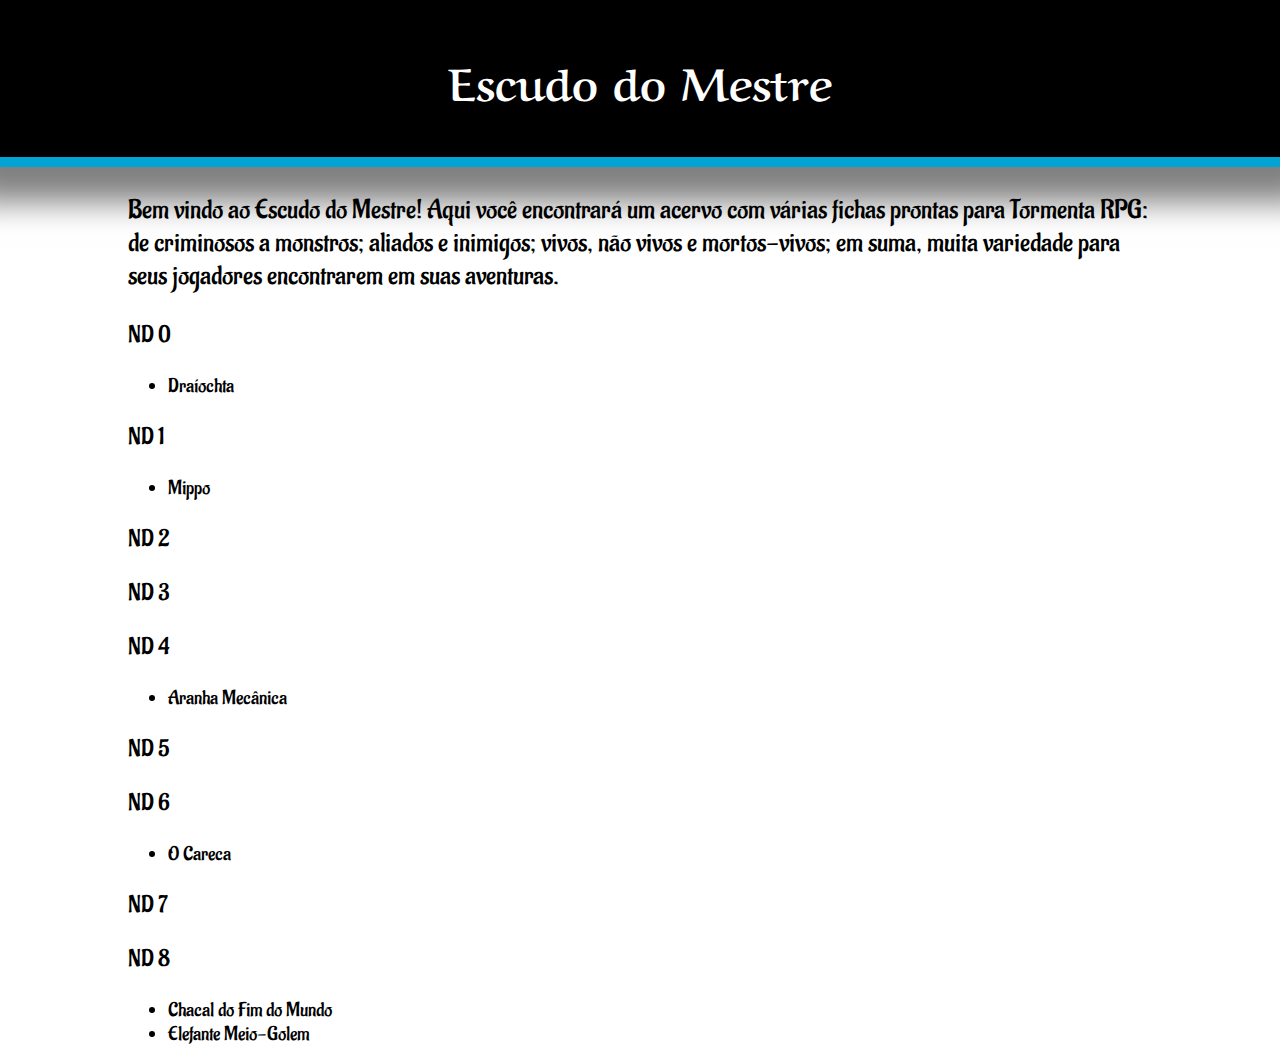
<file: index.html>
<!DOCTYPE html>
<html lang="en" dir="ltr">
<head>
  <meta charset="utf-8" name="viewport" content="width=device-width, initial-scale=1.0">
  <title></title>
  <link rel="stylesheet" href="css/master.css" type="text/css">
  <link href="https://fonts.googleapis.com/css?family=Aladin" rel="stylesheet">
  <link href="https://fonts.googleapis.com/css?family=Aref+Ruqaa" rel="stylesheet">
</head>
  <body>
    <header>
      <h2><a class="hidden-link" href="index.html">Escudo do Mestre</a></h2>
    </header>
    <div class="text-normal">
      <p>Bem vindo ao Escudo do Mestre! Aqui você encontrará um acervo com várias fichas prontas para Tormenta RPG: de criminosos a monstros; aliados e inimigos; vivos, não vivos e mortos-vivos; em suma, muita variedade para seus jogadores encontrarem em suas aventuras.<br></p>
      <p class="list-header">ND 0</p>
      <ul>
        <li class="list-item"><a href="fichas/Draiochta.html">Draíochta</a></li>
      </ul>
      <p class="list-header">ND 1</p>
      <ul>
        <li class="list-item"><a href="fichas/Mippo.html">Mippo</a></li>
      </ul>
      <p class="list-header">ND 2</p>
      <ul>

      </ul>
      <p class="list-header">ND 3</p>
      <ul>

      </ul>
      <p class="list-header">ND 4</p>
      <ul>
        <li class="list-item"><a href="fichas/Aranha_Mecanica.html">Aranha Mecânica</a></li>
      </ul>
      <p class="list-header">ND 5</p>
      <ul>

      </ul>
      <p class="list-header">ND 6</p>
      <ul>
        <li class="list-item"><a href="fichas/Careca.html">O Careca</a></li>
      </ul>
      <p class="list-header">ND 7</p>
      <ul>

      </ul>
      <p class="list-header">ND 8</p>
      <ul>
        <li class="list-item"><a href="fichas/Chacal_FdT.html">Chacal do Fim do Mundo</a></li>
        <li class="list-item"><a href="fichas/Elefante_Mecanico.html">Elefante Meio-Golem</a></li>
      </ul>
    </div>


  </body>
</html>
</file>
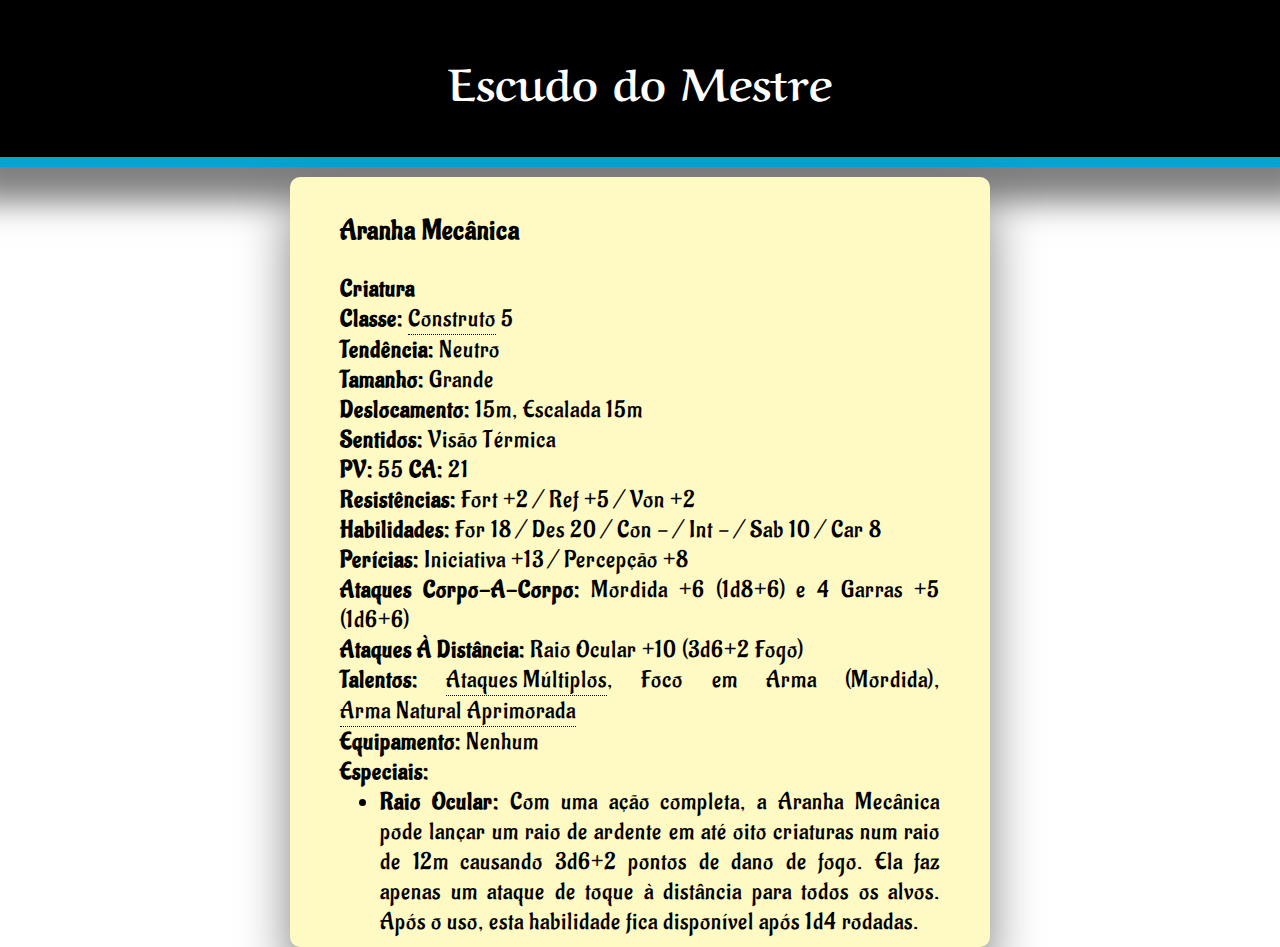
<file: fichas/Aranha_Mecanica.html>
<!DOCTYPE html>
<html lang="en" dir="ltr">

<head>
	<meta charset="utf-8" name="viewport" content="width=device-width, initial-scale=1.0">
	<title></title>
	<link rel="stylesheet" href="../css/master.css" type="text/css">
	<link href="https://fonts.googleapis.com/css?family=Aladin" rel="stylesheet">
	<link href="https://fonts.googleapis.com/css?family=Aref+Ruqaa" rel="stylesheet">
</head>

<body class="justify">
	<header>
		<h2><a class="hidden-link" href="../index.html">Escudo do Mestre</a></h2>
	</header>
	<div class="ficha">
		<h3>Aranha Mecânica</h3>
		<div>
			<b>Criatura</b><br>
			<b>Classe: </b><div class="tooltip">Construto
				<span class="tooltiptext">Livro: Manual de criação de monstros. Pag.5</span>
			</div> 5<br>
			<b>Tendência: </b>Neutro<br>
			<b>Tamanho: </b>Grande<br>
			<b>Deslocamento: </b>15m, Escalada 15m<br>
			<b>Sentidos: </b>Visão Térmica<br>
			<b>PV: </b>55 <b>CA: </b>21<br>
			<b>Resistências: </b>Fort +2 / Ref +5 / Von +2<br>
			<b>Habilidades: </b>For 18 / Des 20 / Con - / Int - / Sab 10 / Car 8<br>
			<b>Perícias: </b>Iniciativa +13 / Percepção +8<br>
			<b>Ataques Corpo-A-Corpo: </b>Mordida +6 (1d8+6) e 4 Garras +5 (1d6+6)<br>
			<b>Ataques À Distância: </b>Raio Ocular +10 (3d6+2 Fogo)<br>
			<b>Talentos: </b>
			<div class="tooltip">Ataques Múltiplos
				<span class="tooltiptext">Livro: Manual de criação de monstros. Pag.5</span>
			</div>, Foco em Arma (Mordida), <div class="tooltip">Arma Natural Aprimorada
				<span class="tooltiptext">Livro: Manual de criação de monstros. Pag.5</span>
			</div><br>
			<b>Equipamento: </b>Nenhum<br>
			<b>Especiais:</b>
			<ul class="">
				<li><b>Raio Ocular:</b> Com uma ação completa, a Aranha Mecânica pode lançar um raio de ardente em até oito criaturas num raio de 12m causando 3d6+2 pontos de dano de fogo. Ela faz apenas um ataque de toque à distância para todos os alvos. Após o uso, esta habilidade fica disponível após 1d4 rodadas.</li>
			</ul>
		</div>
	</div>
</body>

</html>
</file>
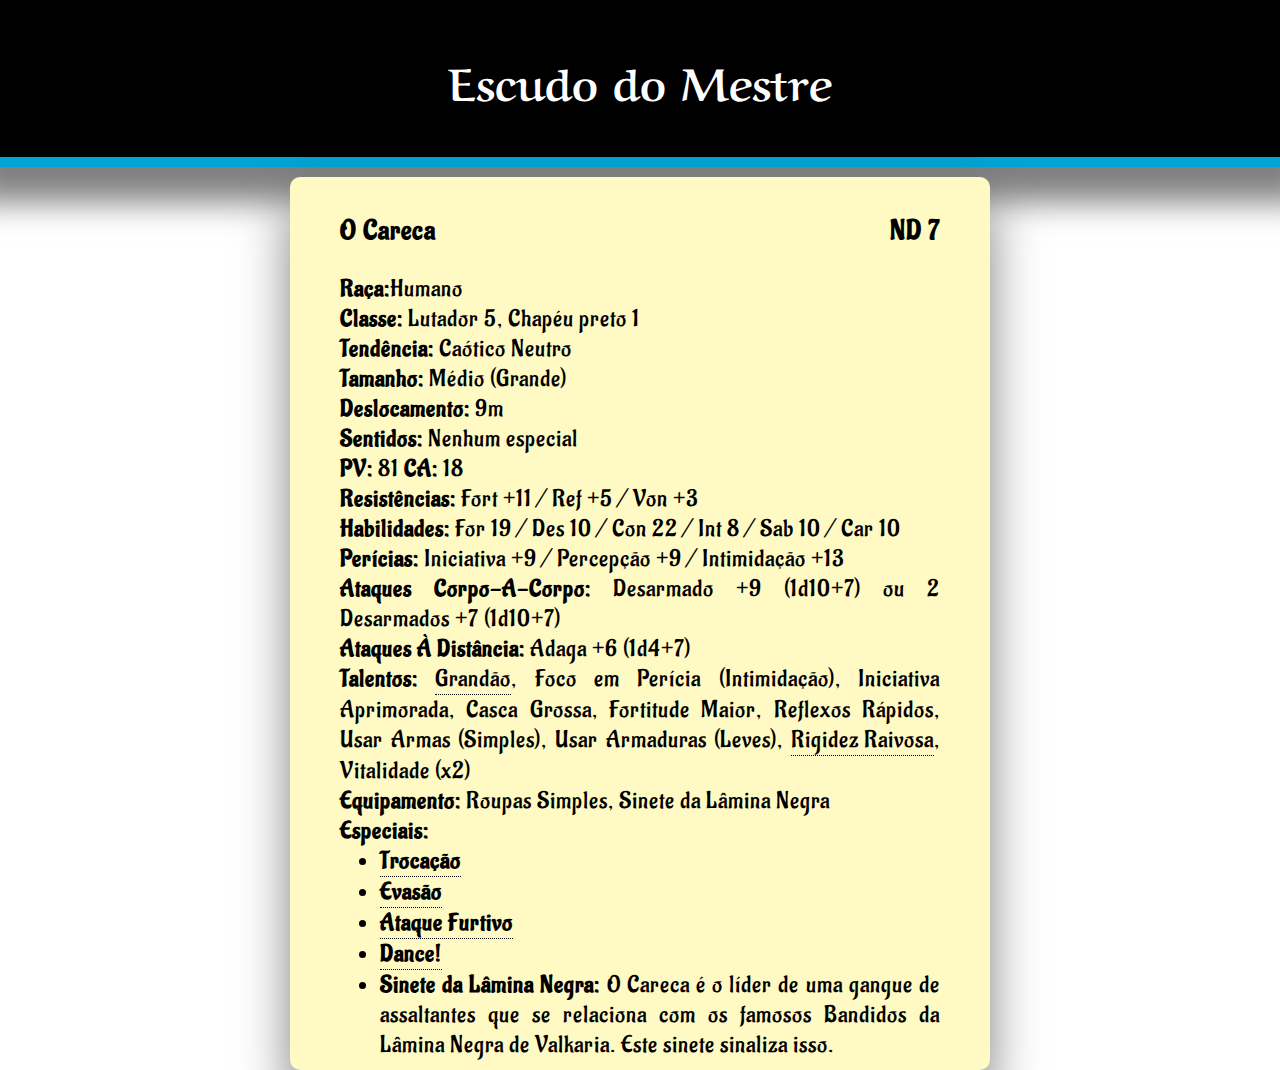
<file: fichas/Careca.html>
<!DOCTYPE html>
<html lang="en" dir="ltr">

<head>
	<meta charset="utf-8" name="viewport" content="width=device-width, initial-scale=1.0">
	<title></title>
	<link rel="stylesheet" href="../css/master.css" type="text/css">
	<link href="https://fonts.googleapis.com/css?family=Aladin" rel="stylesheet">
	<link href="https://fonts.googleapis.com/css?family=Aref+Ruqaa" rel="stylesheet">
</head>

<body class="justify">
	<header>
		<h2><a class="hidden-link" href="../index.html">Escudo do Mestre</a></h2>
	</header>
	<div class="ficha">
		<div class="ficha-header">
			<h3>O Careca <span>ND 7</span></h3>
		</div>
		<div>
			<b>Raça:</b>Humano<br>
			<b>Classe: </b>Lutador 5, Chapéu preto 1<br>
			<b>Tendência: </b>Caótico Neutro<br>
			<b>Tamanho: </b>Médio (Grande)<br>
			<b>Deslocamento: </b>9m<br>
			<b>Sentidos: </b>Nenhum especial<br>
			<b>PV: </b>81 <b>CA: </b>18<br>
			<b>Resistências: </b>Fort +11 / Ref +5 / Von +3<br>
			<b>Habilidades: </b>For 19 / Des 10 / Con 22 / Int 8 / Sab 10 / Car 10<br>
			<b>Perícias: </b>Iniciativa +9 / Percepção +9 / Intimidação +13<br>
			<b>Ataques Corpo-A-Corpo: </b>Desarmado +9 (1d10+7) ou 2 Desarmados +7 (1d10+7)<br>
			<b>Ataques À Distância: </b>Adaga +6 (1d4+7)<br>
			<b>Talentos: </b>
			<div class="tooltip">Grandão
				<span class="tooltiptext">Livro: Manual das raças. Pag.88</span>
			</div>, Foco em Perícia (Intimidação), Iniciativa Aprimorada, Casca Grossa, Fortitude Maior, Reflexos Rápidos, Usar Armas (Simples), Usar Armaduras (Leves), <div class="tooltip">Rigidez Raivosa
				<span class="tooltiptext">Livro: Manual do combate. Pag.36</span>
			</div>, Vitalidade (x2)<br>
			<b>Equipamento: </b>Roupas Simples, Sinete da Lâmina Negra<br>
			<b>Especiais:</b>
			<ul class="">
				<li>
					<div class="tooltip"><b>Trocação</b>
						<span class="tooltiptext">Livro: Manual do combate. Pag.14</span>
					</div>
				</li>
				<li>
					<div class="tooltip"><b>Evasão</b>
						<span class="tooltiptext">Livro: Tormenta RPG: edição revisada. Pag.61</span>
					</div>
				</li>
				<li>
					<div class="tooltip"><b>Ataque Furtivo</b>
						<span class="tooltiptext">Livro: Tormenta RPG: edição revisada. Pag.61</span>
					</div>
				</li>
				<li>
					<div class="tooltip"><b>Dance!</b>
						<span class="tooltiptext">Livro: Manual do malandro. Pag.52</span>
					</div>
				</li>
				<li><b>Sinete da Lâmina Negra:</b> O Careca é o líder de uma gangue de assaltantes que se relaciona com os famosos Bandidos da Lâmina Negra de Valkaria. Este sinete sinaliza isso.</li>
			</ul>
		</div>
	</div>
</body>

</html>
</file>
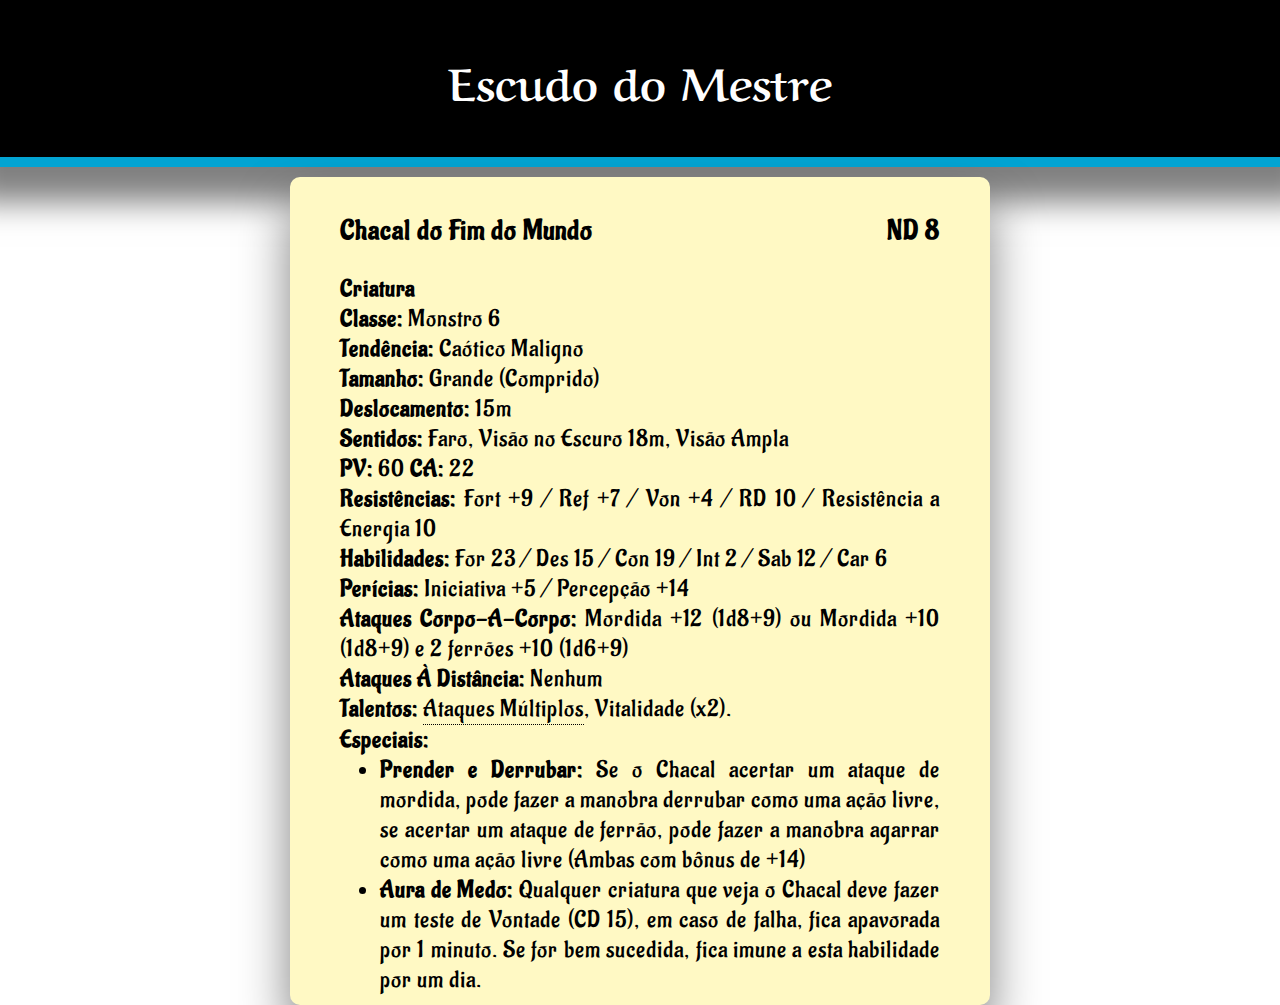
<file: fichas/Chacal_FdT.html>
<!DOCTYPE html>
<html lang="en" dir="ltr">

<head>
	<meta charset="utf-8" name="viewport" content="width=device-width, initial-scale=1.0">
	<title></title>
	<link rel="stylesheet" href="../css/master.css" type="text/css">
	<link href="https://fonts.googleapis.com/css?family=Aladin" rel="stylesheet">
	<link href="https://fonts.googleapis.com/css?family=Aref+Ruqaa" rel="stylesheet">
</head>

<body class="justify">
	<header>
		<h2><a class="hidden-link" href="../index.html">Escudo do Mestre</a></h2>
	</header>
	<div class="ficha">
		<div class="ficha-header">
			<h3>Chacal do Fim do Mundo<span>ND 8</span></h3>
		</div>
		<div>
			<b>Criatura</b><br>
			<b>Classe: </b>Monstro 6<br>
			<b>Tendência: </b>Caótico Maligno<br>
			<b>Tamanho: </b>Grande (Comprido)<br>
			<b>Deslocamento: </b>15m<br>
			<b>Sentidos: </b>Faro, Visão no Escuro 18m, Visão Ampla<br>
			<b>PV: </b>60 <b>CA: </b>22<br>
			<b>Resistências: </b>Fort +9 / Ref +7 / Von +4 / RD 10 / Resistência a Energia 10<br>
			<b>Habilidades: </b>For 23 / Des 15 / Con 19 / Int 2 / Sab 12 / Car 6<br>
			<b>Perícias: </b>Iniciativa +5 / Percepção +14<br>
			<b>Ataques Corpo-A-Corpo: </b>Mordida +12 (1d8+9) ou Mordida +10 (1d8+9) e 2 ferrões +10 (1d6+9)<br>
			<b>Ataques À Distância: </b>Nenhum<br>
			<b>Talentos: </b>
			<div class="tooltip">Ataques Múltiplos
				<span class="tooltiptext">Livro: Manual de criação de monstros. Pag.5</span>
			</div>, Vitalidade (x2).<br>
			<b>Especiais:</b>
			<ul class="">
				<li><b>Prender e Derrubar:</b> Se o Chacal acertar um ataque de mordida, pode fazer a manobra derrubar como uma ação livre, se acertar um ataque de ferrão, pode fazer a manobra agarrar como uma ação livre (Ambas com bônus de +14)</li>
				<li><b>Aura de Medo:</b> Qualquer criatura que veja o Chacal deve fazer um teste de Vontade (CD 15), em caso de falha, fica apavorada por 1 minuto. Se for bem sucedida, fica imune a esta habilidade por um dia.</li>
			</ul>
		</div>
	</div>
</body>

</html>
</file>
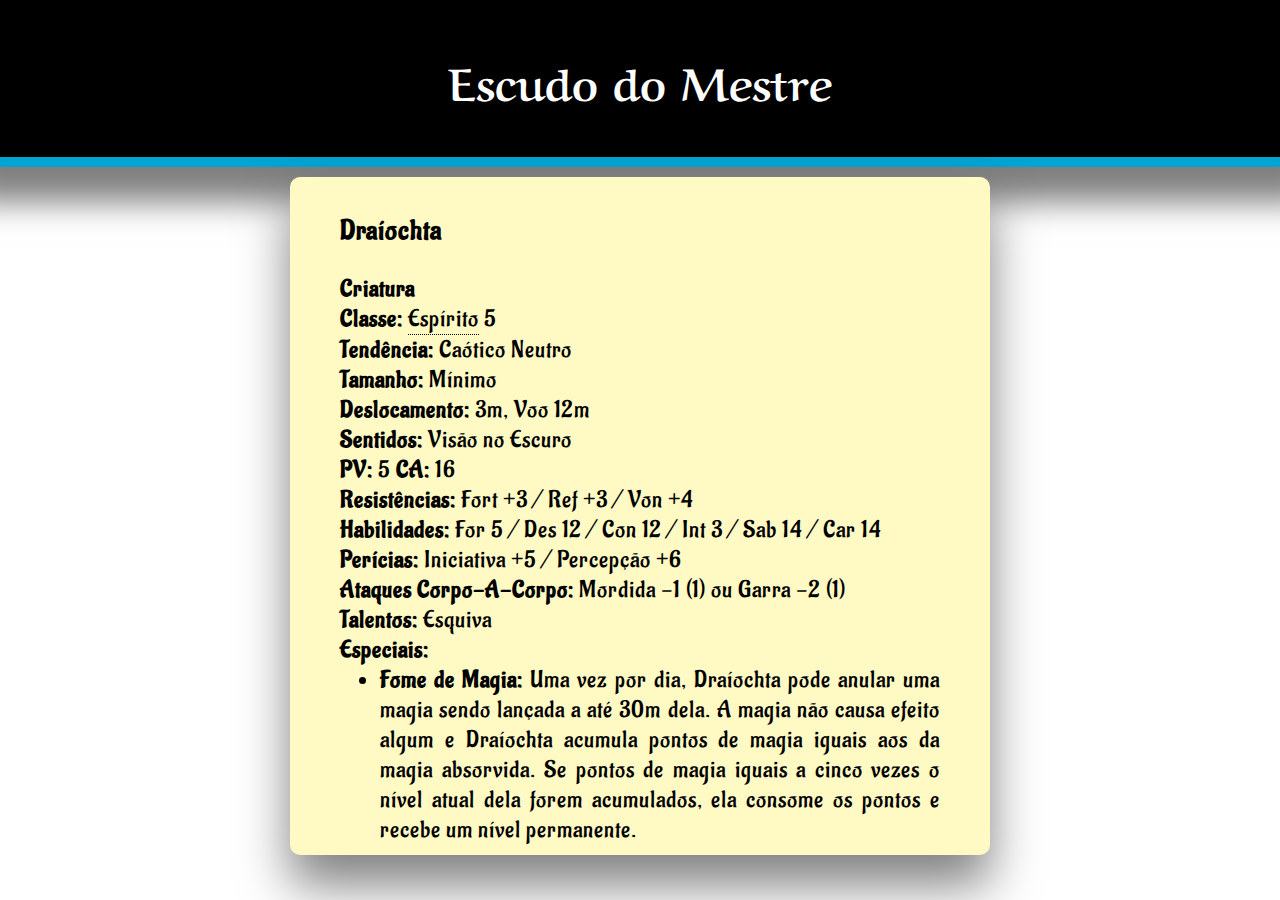
<file: fichas/Draiochta.html>
<!DOCTYPE html>
<html lang="en" dir="ltr">

<head>
	<meta charset="utf-8" name="viewport" content="width=device-width, initial-scale=1.0">
	<title></title>
	<link rel="stylesheet" href="../css/master.css" type="text/css">
	<link href="https://fonts.googleapis.com/css?family=Aladin" rel="stylesheet">
	<link href="https://fonts.googleapis.com/css?family=Aref+Ruqaa" rel="stylesheet">
</head>

<body class="justify">
	<header>
		<h2><a class="hidden-link" href="../index.html">Escudo do Mestre</a></h2>
	</header>
	<div class="ficha">
		<h3>Draíochta</h3>
		<div>
			<b>Criatura</b><br>
			<b>Classe: </b><div class="tooltip">Espírito
				<span class="tooltiptext">Livro: Manual de criação de monstros. Pag.5</span>
			</div> 5<br>
			<b>Tendência: </b>Caótico Neutro<br>
			<b>Tamanho: </b>Mínimo<br>
			<b>Deslocamento: </b>3m, Voo 12m<br>
			<b>Sentidos: </b>Visão no Escuro<br>
			<b>PV: </b>5 <b>CA: </b>16<br>
			<b>Resistências: </b>Fort +3 / Ref +3 / Von +4<br>
			<b>Habilidades: </b>For 5 / Des 12 / Con 12 / Int 3 / Sab 14 / Car 14<br>
			<b>Perícias: </b>Iniciativa +5 / Percepção +6<br>
			<b>Ataques Corpo-A-Corpo: </b>Mordida -1 (1) ou Garra -2 (1)<br>
			<b>Talentos: </b>
			Esquiva<br>
			<b>Especiais:</b>
			<ul class="">
				<li><b>Fome de Magia:</b> Uma vez por dia, Draíochta pode anular uma magia sendo lançada a até 30m dela. A magia não causa efeito algum e Draíochta acumula pontos de magia iguais aos da magia absorvida. Se pontos de magia iguais a cinco vezes o nível atual dela forem acumulados, ela consome os pontos e recebe um nível permanente.</li>
			</ul>
		</div>
	</div>
</body>

</html>
</file>
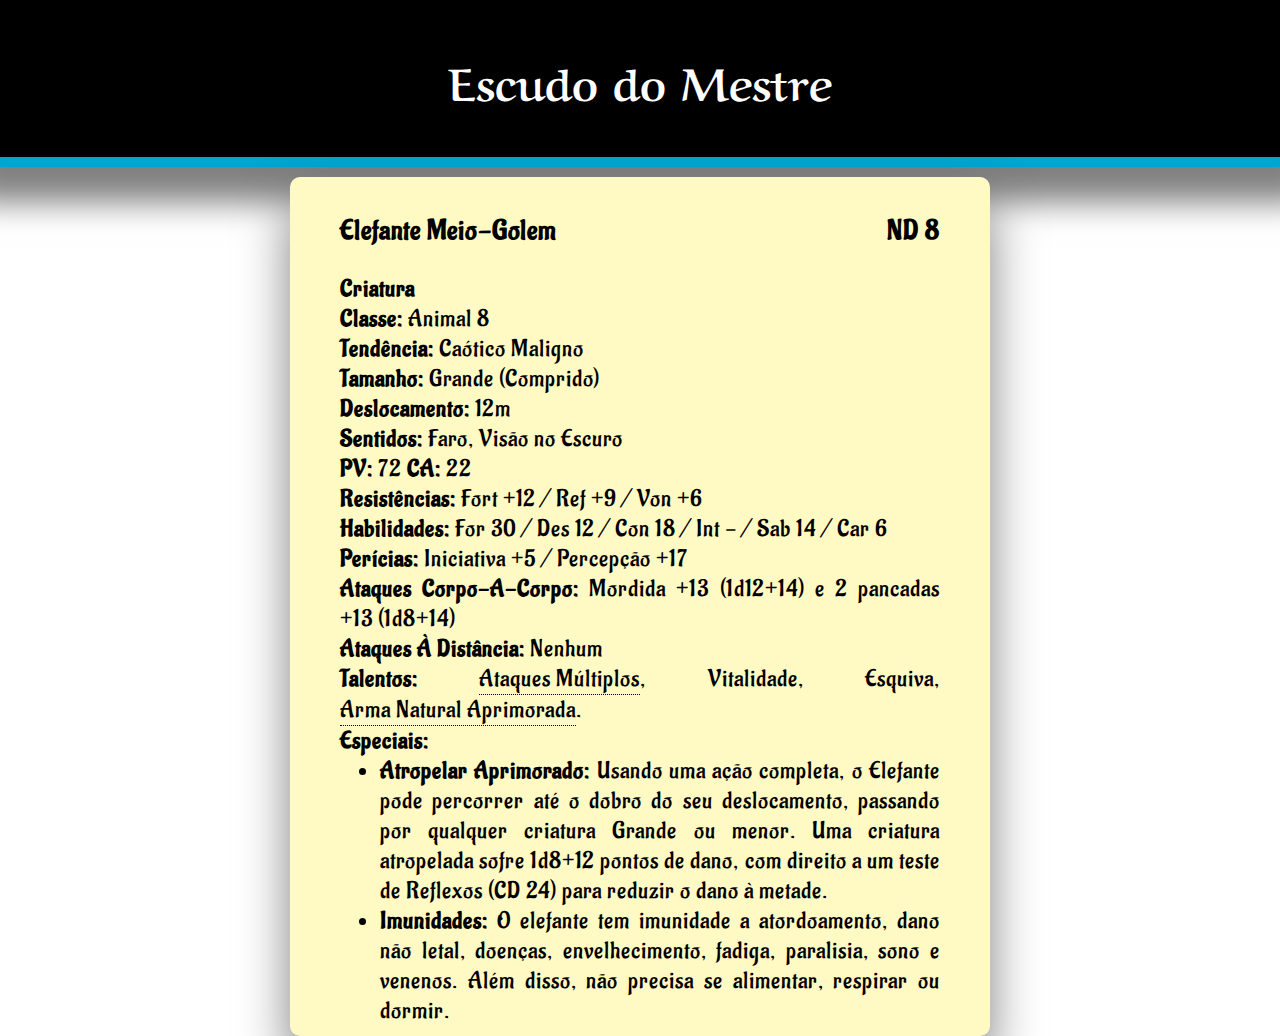
<file: fichas/Elefante_Mecanico.html>
<!DOCTYPE html>
<html lang="en" dir="ltr">

<head>
	<meta charset="utf-8" name="viewport" content="width=device-width, initial-scale=1.0">
	<title></title>
	<link rel="stylesheet" href="../css/master.css" type="text/css">
	<link href="https://fonts.googleapis.com/css?family=Aladin" rel="stylesheet">
	<link href="https://fonts.googleapis.com/css?family=Aref+Ruqaa" rel="stylesheet">
</head>

<body class="justify">
	<header>
		<h2><a class="hidden-link" href="../index.html">Escudo do Mestre</a></h2>
	</header>
	<div class="ficha">
		<div class="ficha-header">
			<h3>Elefante Meio-Golem<span>ND 8</span></h3>
		</div>
		<div>
			<b>Criatura</b><br>
			<b>Classe: </b>Animal 8<br>
			<b>Tendência: </b>Caótico Maligno<br>
			<b>Tamanho: </b>Grande (Comprido)<br>
			<b>Deslocamento: </b>12m<br>
			<b>Sentidos: </b>Faro, Visão no Escuro<br>
			<b>PV: </b>72 <b>CA: </b>22<br>
			<b>Resistências: </b>Fort +12 / Ref +9 / Von +6<br>
			<b>Habilidades: </b>For 30 / Des 12 / Con 18 / Int - / Sab 14 / Car 6<br>
			<b>Perícias: </b>Iniciativa +5 / Percepção +17<br>
			<b>Ataques Corpo-A-Corpo: </b>Mordida +13 (1d12+14) e 2 pancadas +13 (1d8+14)<br>
			<b>Ataques À Distância: </b>Nenhum<br>
			<b>Talentos: </b>
			<div class="tooltip">Ataques Múltiplos
				<span class="tooltiptext">Livro: Manual de criação de monstros. Pag.5</span>
			</div>, Vitalidade, Esquiva, <div class="tooltip">Arma Natural Aprimorada
				<span class="tooltiptext">Livro: Manual de criação de monstros. Pag.5</span>
			</div>.<br>
			<b>Especiais:</b>
			<ul class="">
				<li><b>Atropelar Aprimorado:</b> Usando uma ação completa, o Elefante pode percorrer até o dobro do seu deslocamento, passando por qualquer criatura Grande ou menor. Uma criatura atropelada sofre 1d8+12 pontos de dano, com direito a um teste de Reflexos (CD 24) para reduzir o dano à metade.</li>
				<li><b>Imunidades:</b> O elefante tem imunidade a atordoamento, dano não letal, doenças, envelhecimento, fadiga, paralisia, sono e venenos. Além disso, não precisa se alimentar, respirar ou dormir.</li>
			</ul>
		</div>
	</div>
</body>

</html>
</file>
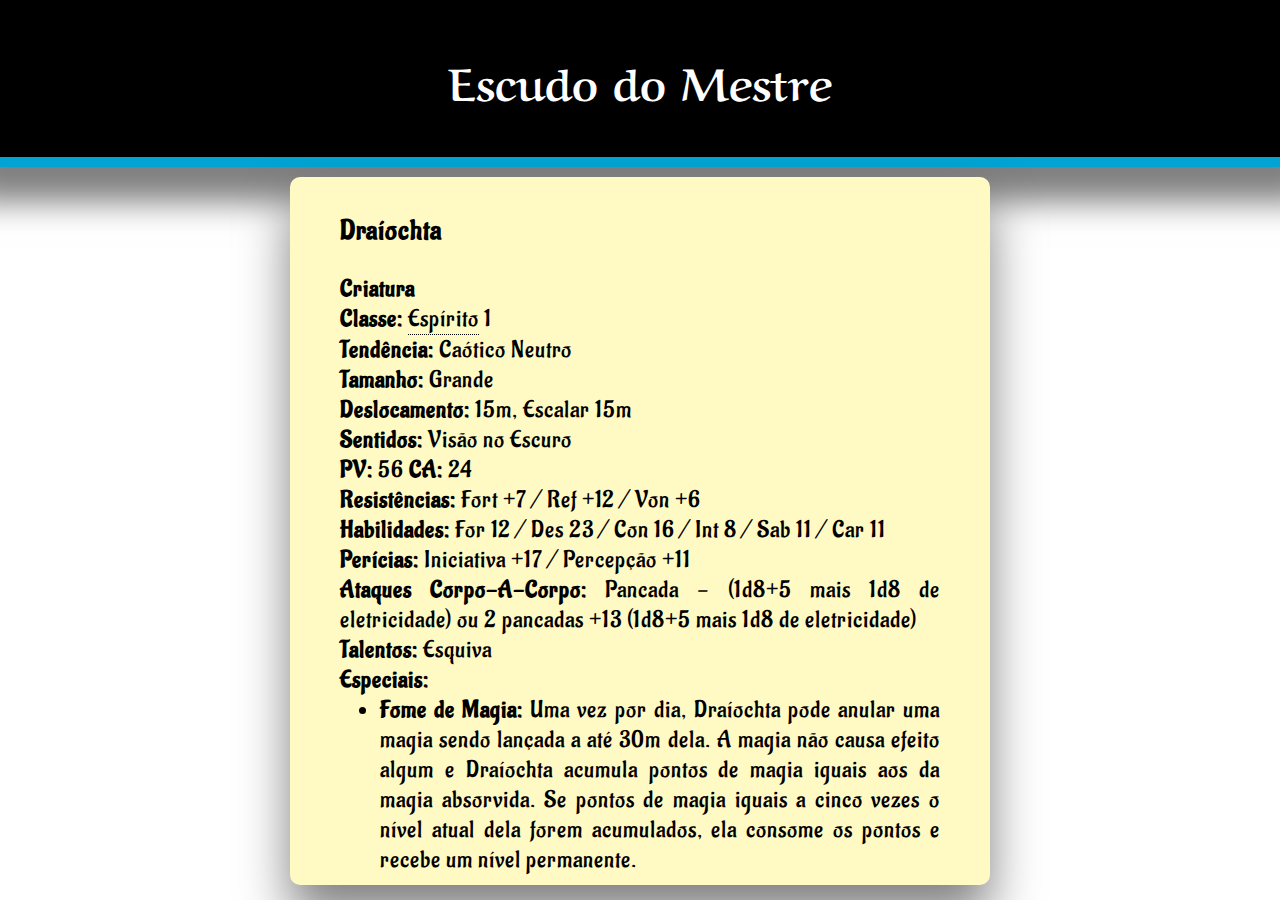
<file: fichas/Elemental_do_Raio_G.html>
<!DOCTYPE html>
<html lang="en" dir="ltr">

<head>
	<meta charset="utf-8" name="viewport" content="width=device-width, initial-scale=1.0">
	<title></title>
	<link rel="stylesheet" href="../css/master.css" type="text/css">
	<link href="https://fonts.googleapis.com/css?family=Aladin" rel="stylesheet">
	<link href="https://fonts.googleapis.com/css?family=Aref+Ruqaa" rel="stylesheet">
</head>

<body class="justify">
	<header>
		<h2><a class="hidden-link" href="../index.html">Escudo do Mestre</a></h2>
	</header>
	<div class="ficha">
		<h3>Draíochta</h3>
		<div>
			<b>Criatura</b><br>
			<b>Classe: </b><div class="tooltip">Espírito
				<span class="tooltiptext">Livro: Manual de criação de monstros. Pag.5</span>
			</div> 1<br>
			<b>Tendência: </b>Caótico Neutro<br>
			<b>Tamanho: </b>Grande<br>
			<b>Deslocamento: </b>15m, Escalar 15m<br>
			<b>Sentidos: </b>Visão no Escuro<br>
			<b>PV: </b>56 <b>CA: </b>24<br>
			<b>Resistências: </b>Fort +7 / Ref +12 / Von +6<br>
			<b>Habilidades: </b>For 12 / Des 23 / Con 16 / Int 8 / Sab 11 / Car 11<br>
			<b>Perícias: </b>Iniciativa +17 / Percepção +11<br>
			<b>Ataques Corpo-A-Corpo: </b>Pancada - (1d8+5 mais 1d8 de eletricidade) ou 2 pancadas +13 (1d8+5 mais 1d8 de eletricidade)<br>
			<b>Talentos: </b>
			Esquiva<br>
			<b>Especiais:</b>
			<ul class="">
				<li><b>Fome de Magia:</b> Uma vez por dia, Draíochta pode anular uma magia sendo lançada a até 30m dela. A magia não causa efeito algum e Draíochta acumula pontos de magia iguais aos da magia absorvida. Se pontos de magia iguais a cinco vezes o nível atual dela forem acumulados, ela consome os pontos e recebe um nível permanente.</li>
			</ul>
		</div>
	</div>
</body>

</html>
</file>
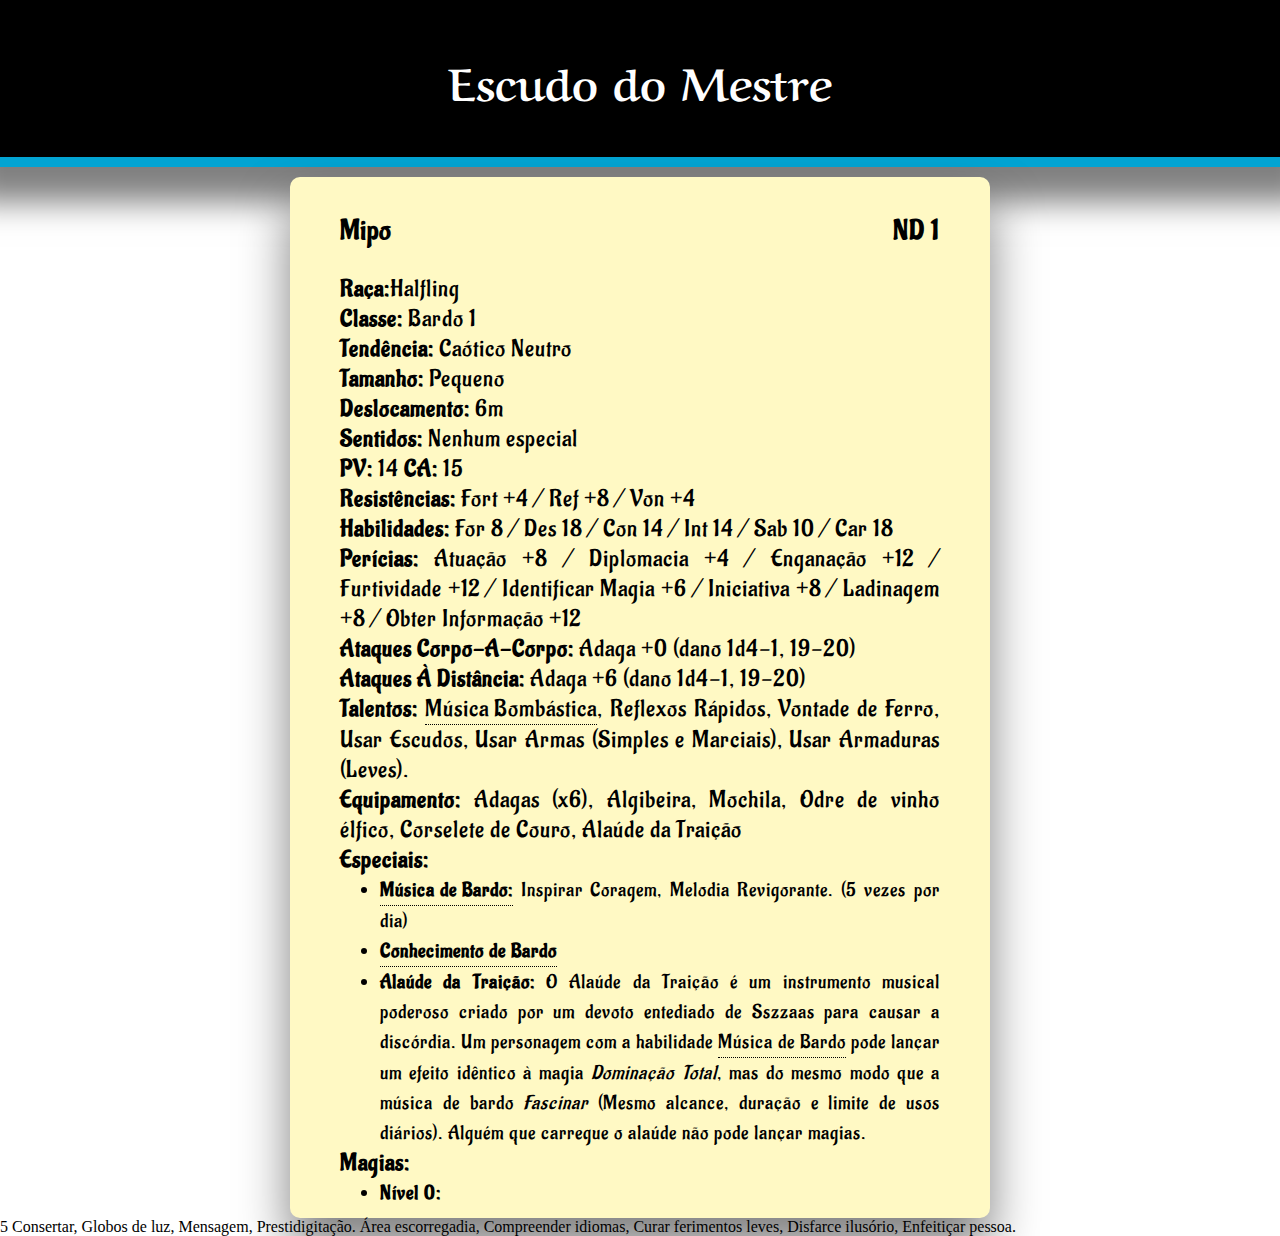
<file: fichas/Mippo.html>
<!DOCTYPE html>
<html lang="en" dir="ltr">

<head>
	<meta charset="utf-8" name="viewport" content="width=device-width, initial-scale=1.0">
	<title></title>
	<link rel="stylesheet" href="../css/master.css" type="text/css">
	<link href="https://fonts.googleapis.com/css?family=Aladin" rel="stylesheet">
	<link href="https://fonts.googleapis.com/css?family=Aref+Ruqaa" rel="stylesheet">
</head>

<body class="justify">
	<header>
		<h2><a class="hidden-link" href="../index.html">Escudo do Mestre</a></h2>
	</header>
	<div class="ficha">
		<div class="ficha-header">
			<h3>Mipo <span>ND 1</span></h3>
		</div>

		<div>
			<b>Raça:</b>Halfling<br>
			<b>Classe: </b>Bardo 1<br>
			<b>Tendência: </b>Caótico Neutro<br>
			<b>Tamanho: </b>Pequeno<br>
			<b>Deslocamento: </b>6m<br>
			<b>Sentidos: </b>Nenhum especial<br>
			<b>PV: </b>14 <b>CA: </b>15<br>
			<b>Resistências: </b>Fort +4 / Ref +8 / Von +4<br>
			<b>Habilidades: </b>For 8 / Des 18 / Con 14 / Int 14 / Sab 10 / Car 18<br>
			<b>Perícias: </b>Atuação +8 / Diplomacia +4 / Enganação +12 / Furtividade +12 / Identificar Magia +6 / Iniciativa +8 / Ladinagem +8 / Obter Informação +12<br>
			<b>Ataques Corpo-A-Corpo: </b>Adaga +0 (dano 1d4-1, 19-20)<br>
			<b>Ataques À Distância: </b>Adaga +6 (dano 1d4-1, 19-20)<br>
			<b>Talentos: </b>
			<div class="tooltip">Música Bombástica
				<span class="tooltiptext">Livro: Manual do malandro. Pag.44</span>
			</div>, Reflexos Rápidos, Vontade de Ferro, Usar Escudos, Usar Armas (Simples e Marciais), Usar Armaduras (Leves).<br>
			<b>Equipamento: </b>Adagas (x6), Algibeira, Mochila, Odre de vinho élfico, Corselete de Couro, Alaúde da Traição<br>
			<b>Especiais:</b>
			<ul class="">
				<li class="list-item">
					<div class="tooltip"><b>Música de Bardo:</b>
						<span class="tooltiptext">Livro: Tormenta RPG: edição revisada. Pag.49</span>
					</div> Inspirar Coragem, Melodia Revigorante. (5 vezes por dia)
				</li>
				<li class="list-item">
					<div class="tooltip"><b>Conhecimento de Bardo</b>
						<span class="tooltiptext">Livro: Tormenta RPG: edição revisada. Pag.48</span>
					</div>
				</li>
				<li class="list-item"><b>Alaúde da Traição:</b> O Alaúde da Traição é um instrumento musical poderoso criado por um devoto entediado de Sszzaas para causar a discórdia. Um personagem com a habilidade <div class="tooltip">Música de Bardo
					<span class="tooltiptext">Livro: Tormenta RPG: edição revisada. Pag.49</span>
				</div> pode lançar um efeito idêntico à magia <i>Dominação Total</i>, mas do mesmo modo que a música de bardo <i>Fascinar</i> (Mesmo alcance, duração e limite de usos diários). Alguém que carregue o alaúde não pode lançar magias.</li>
			</ul>
			<b>Magias:</b>
			<ul>
				<li class="list-item"><b>Nível 0:</b></li>
			</ul>
		</div>
	</div>
</body>
</html>

<magia>
  <pm>5</pm>
  <N0>Consertar, Globos de luz, Mensagem, Prestidigitação.</N0>
  <N1>Área escorregadia, Compreender idiomas, Curar ferimentos leves, Disfarce ilusório, Enfeitiçar pessoa.</N1>
</magia>
</file>
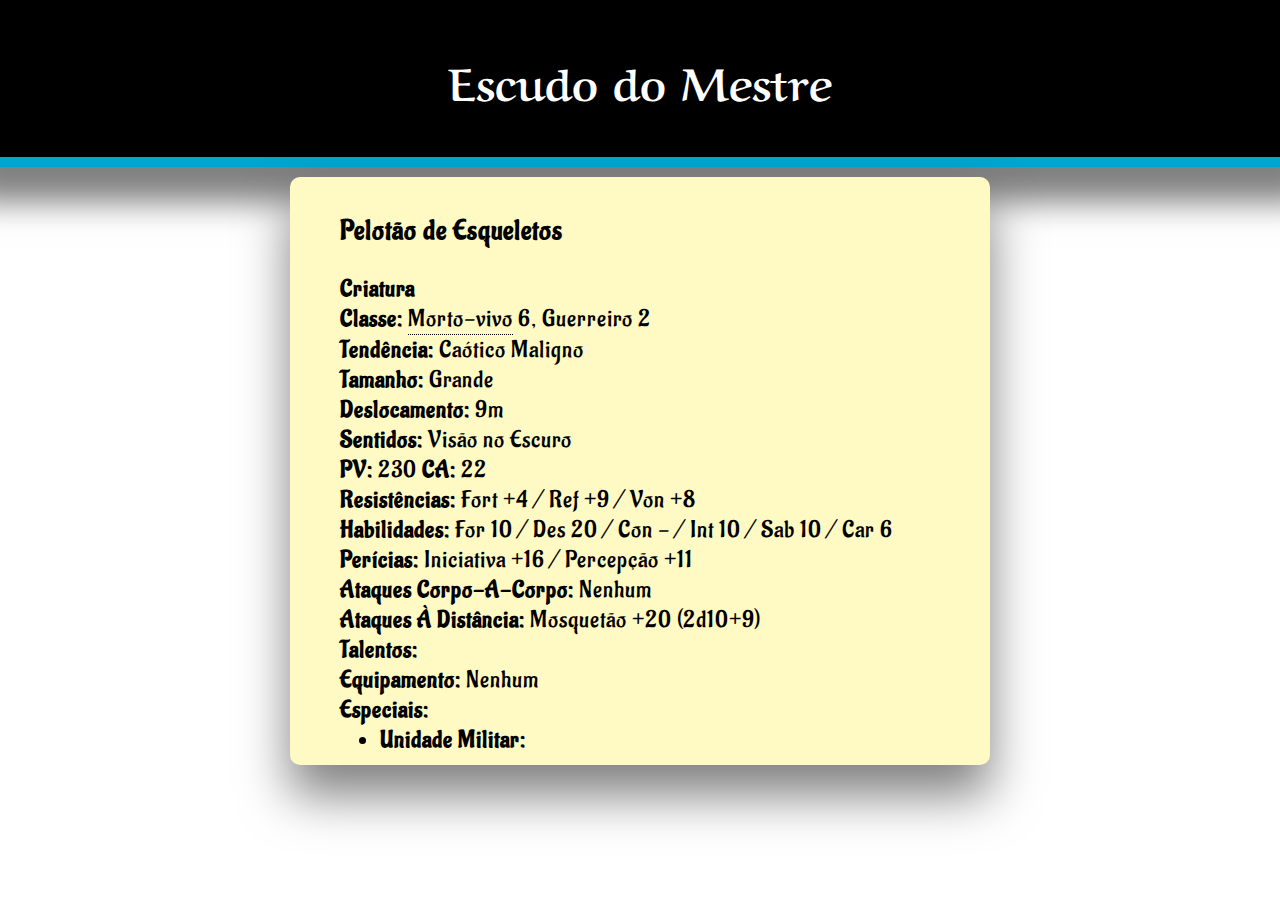
<file: fichas/Pelotao_Esqueletos.html>
<!DOCTYPE html>
<html lang="en" dir="ltr">

<head>
	<meta charset="utf-8" name="viewport" content="width=device-width, initial-scale=1.0">
	<title></title>
	<link rel="stylesheet" href="../css/master.css" type="text/css">
	<link href="https://fonts.googleapis.com/css?family=Aladin" rel="stylesheet">
	<link href="https://fonts.googleapis.com/css?family=Aref+Ruqaa" rel="stylesheet">
</head>

<body class="justify">
	<header>
		<h2><a class="hidden-link" href="../index.html">Escudo do Mestre</a></h2>
	</header>
	<div class="ficha">
		<h3>Pelotão de Esqueletos</h3>
		<div>
			<b>Criatura</b><br>
			<b>Classe: </b><div class="tooltip">Morto-vivo
				<span class="tooltiptext">Livro: Manual de criação de monstros. Pag.5</span>
			</div> 6, Guerreiro 2<br>
			<b>Tendência: </b>Caótico Maligno<br>
			<b>Tamanho: </b>Grande<br>
			<b>Deslocamento: </b>9m<br>
			<b>Sentidos: </b>Visão no Escuro<br>
			<b>PV: </b>230 <b>CA: </b>22<br>
			<b>Resistências: </b>Fort +4 / Ref +9 / Von +8<br>
			<b>Habilidades: </b>For 10 / Des 20 / Con - / Int 10 / Sab 10 / Car 6<br>
			<b>Perícias: </b>Iniciativa +16 / Percepção +11<br>
			<b>Ataques Corpo-A-Corpo: </b>Nenhum<br>
			<b>Ataques À Distância: </b>Mosquetão +20 (2d10+9)<br>
			<b>Talentos: </b>
			<br>
			<b>Equipamento: </b>Nenhum<br>
			<b>Especiais:</b>
			<ul class="">
				<li><b>Unidade Militar:</b></li>
			</ul>
		</div>
	</div>
</body>

</html>
</file>
<file: css/master.css>
body {
  margin: 0;

  font
}

.ficha-header span {
  float: right;
}

header {
  padding: 0.5%;
  background: #000;
  font-family: 'Aref Ruqaa', serif;
  font-size: 30px;
  text-align: center;
  border-bottom: 10px solid #02A4D3;
  box-shadow: 0 5px 30px 30px rgba(0,0,0,0.5);
}

ul {
  margin: 0;
}

.list-header {
  font-size: 24px;
}

.list-item {
  font-size: 20px;
}

a {
  text-decoration: none;
  color: black;
}

.hidden-link {
  color: white;
}

.text-normal {
  font-family: 'Aladin', cursive;
  font-size: 27px;
  padding: 0 10%;
  cursor: default;
}

/* Pattern for all the sheet text */
.ficha {
  background: #fff9c4;
  max-width: 90%;
  padding: 10px 50px;
  width: 600px;
  display: block;
  margin: auto;
  margin-top: 10px;
  line-height: 125%;
  border-radius: 10px;
  box-shadow: 0 30px 50px rgba(0,0,0,0.5);
  font-family: 'Aladin', cursive;
  font-size: 24px;
  letter-spacing: 1px;
  cursor: default;
}

/* Whenever I want to justify something */
.justify {
  text-align: justify;
}

.tooltip {
  position: relative;
  display: inline-block;
  border-bottom: 1px dotted black;
}

.tooltip .tooltiptext {
  visibility: hidden;
  width: min-content;
  background-color: black;
  color: #fff;
  text-align: center;
  border-radius: 6px;
  padding: 5px 10px;
  position: absolute;
  z-index: 1;
  top: -5px;
  left: 110%;
}

.tooltiptext {
  display: block;
  padding: 10px;
  white-space: nowrap;
}

.tooltip .tooltiptext::after {
  content: "";
  position: absolute;
  top: 50%;
  right: 100%;
  margin-top: -5px;
  border-width: 5px;
  border-style: solid;
  border-color: transparent black transparent transparent;
}
.tooltip:hover .tooltiptext {
  visibility: visible;
}
</file>
